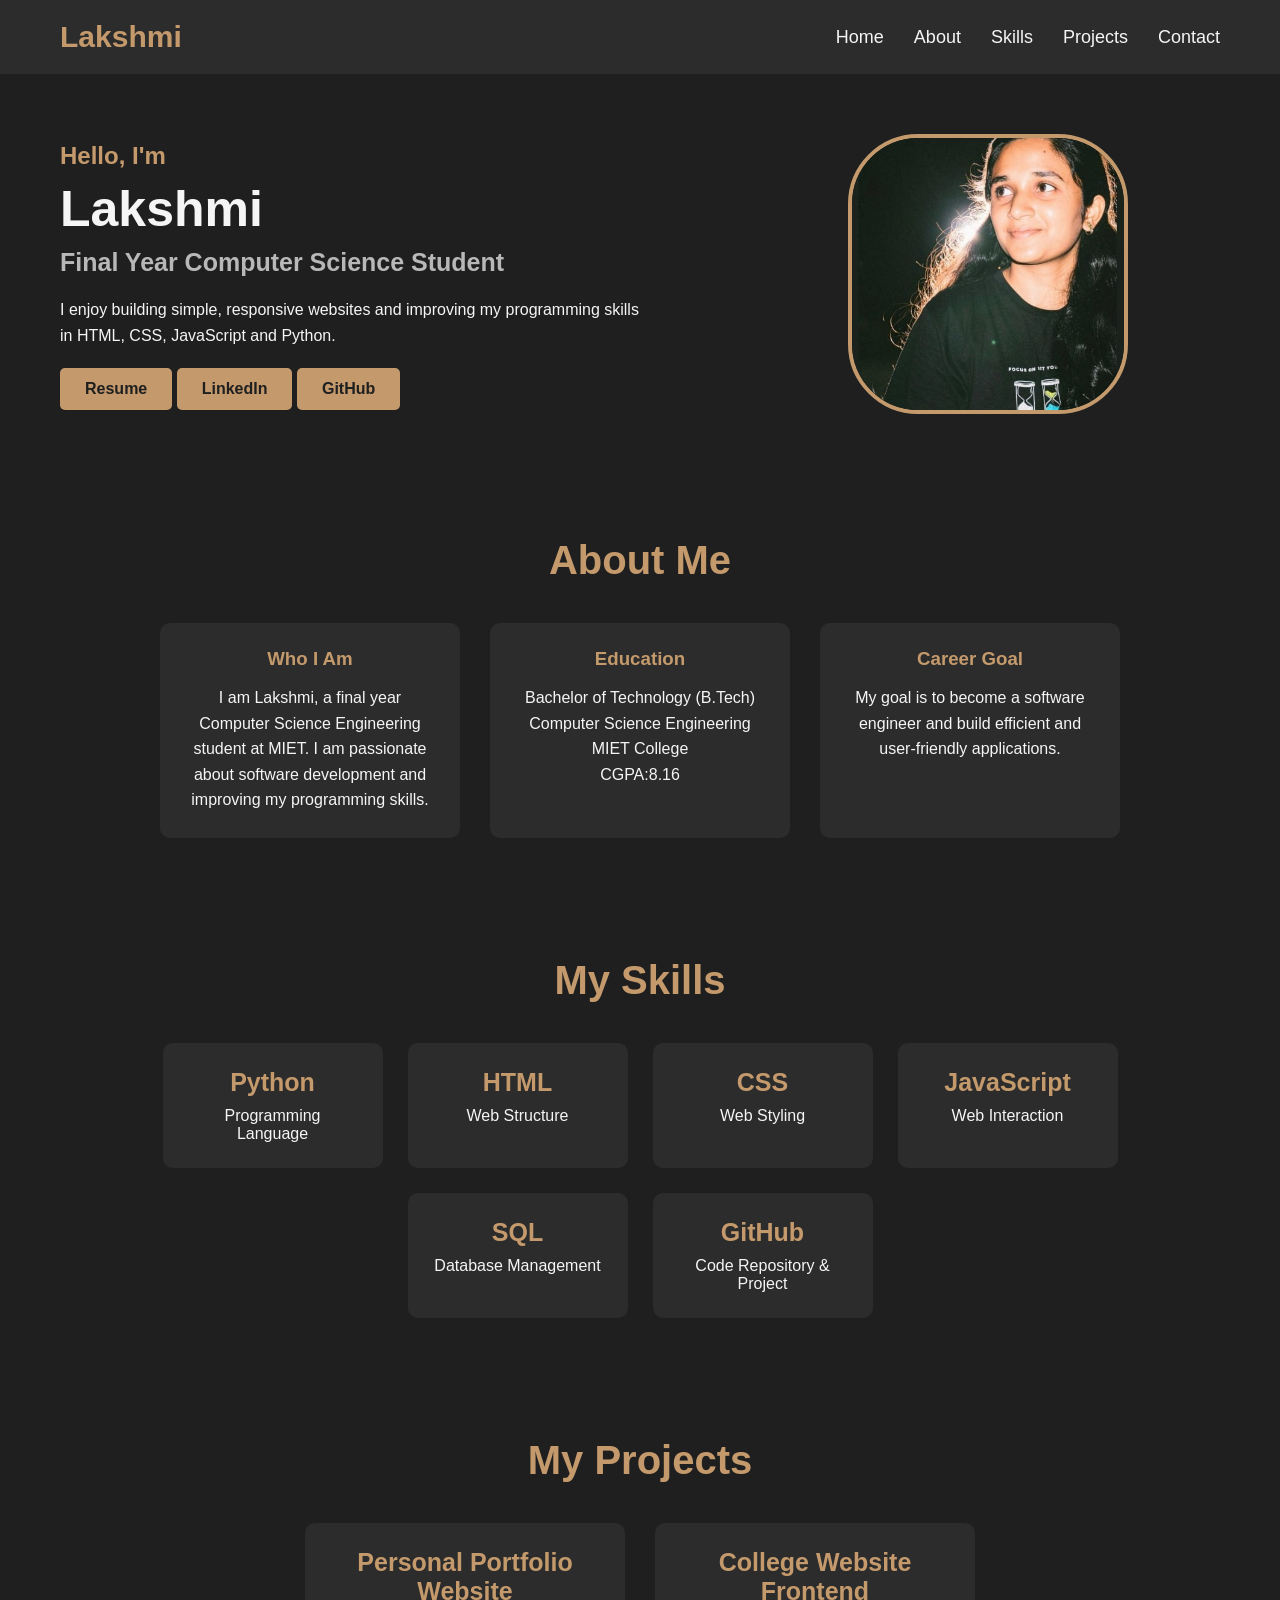
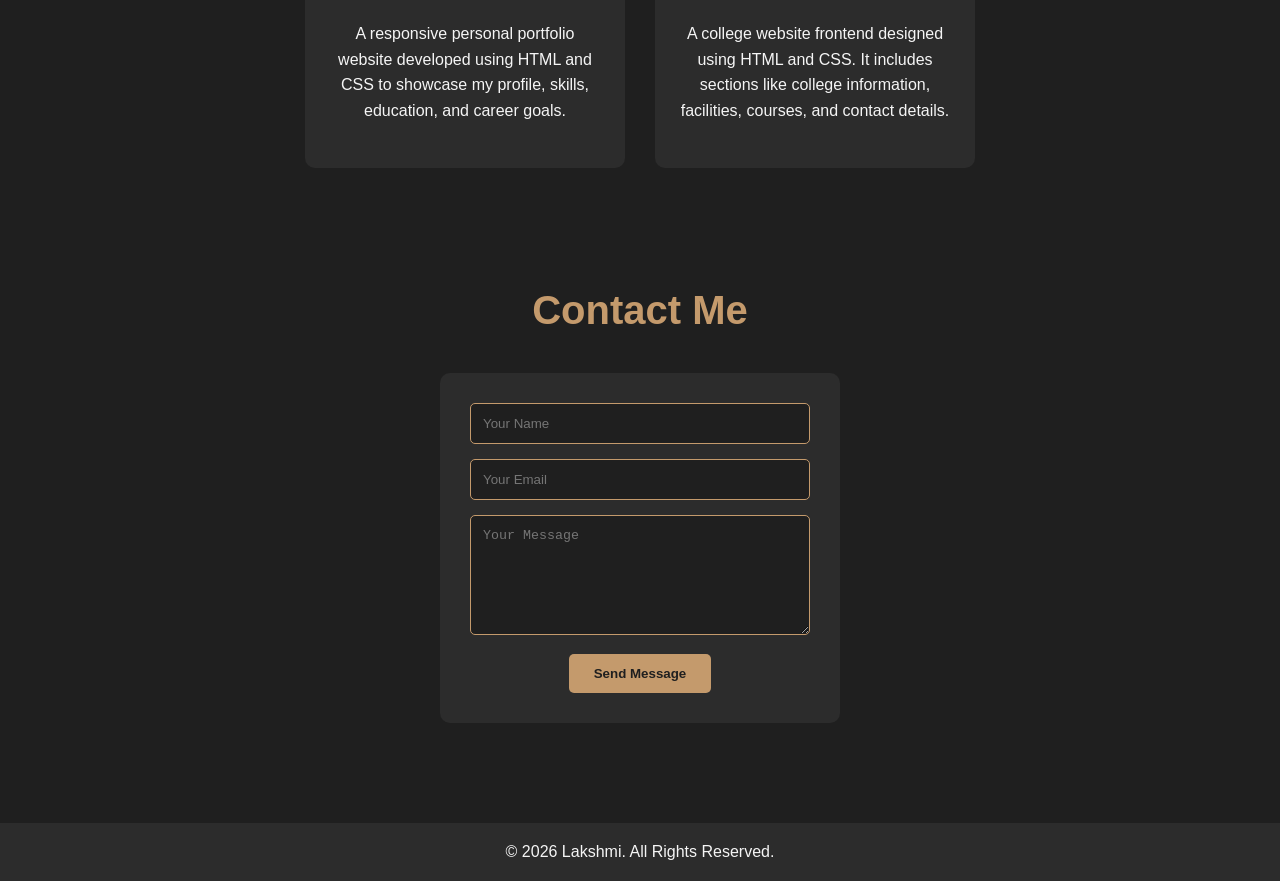
<file: index.html>
<!DOCTYPE html>
<html lang="en">
<head>
    <meta charset="UTF-8">
    <meta name="viewport" content="width=device-width, initial-scale=1.0">
    <title>My Portfolio</title>

    <!-- Link CSS -->
    <link rel="stylesheet" href="style.css">
</head>

<body>
    <header>
        <nav>
            <h2 class="logo">Lakshmi</h2>
            <ul>
                <li><a href="#home">Home</a></li>
                <li><a href="#about">About</a></li>
                <li><a href="#skills">Skills</a></li>
                <li><a href="#projects">Projects</a></li>
                <li><a href="#contact">Contact</a></li>
            </ul>
        </nav>
    </header>
    <section id="home" class="hero">
        <div class="hero-text">
            <h3>Hello, I'm</h3>
            <h1>Lakshmi</h1>
            <h2>Final Year Computer Science Student</h2>
            <p>
                I enjoy building simple, responsive websites and improving my
                programming skills in HTML, CSS, JavaScript and Python.
            </p>
            <a href="Lakshmi resume.docx" class="btn" download>Resume</a>
                <a href="https://www.linkedin.com/in/lakshmi-busi-928234311/" class="btn">
                    LinkedIn
                </a>
                <a href="https://github.com/busilakshmi657-gif" class="btn">
                    GitHub
                </a>
        </div>
        <div class="hero-image">
            <img src="lucky.jpeg" alt="Profile Photo">
        </div>
    </section>
    <section id="about" class="about">
        <h2>About Me</h2>
        <div class="about-container">
            <div class="about-card">
                <h3>Who I Am</h3>
                <p>
                    I am Lakshmi, a final year Computer Science Engineering
                    student at MIET. I am passionate about software development
                    and improving my programming skills.
                </p>
            </div>
                    <div class="about-card">

            <h3>Education</h3>

            <p>
                Bachelor of Technology (B.Tech)
                <br>
                Computer Science Engineering
                <br>
                MIET College
                <br>
                CGPA:8.16
            </p>

        </div>
            <div class="about-card">
                <h3>Career Goal</h3>
                <p>
                    My goal is to become a software engineer and build
                    efficient and user-friendly applications.
                </p>
            </div>
        </div>
    </section>
    <section id="skills" class="skills">
        <h2>My Skills</h2>
        <div class="skills-container">
            <div class="skill-card">
                <h3>Python</h3>
                <p>Programming Language</p>
            </div>
            <div class="skill-card">
                <h3>HTML</h3>
                <p>Web Structure</p>
            </div>
            <div class="skill-card">
                <h3>CSS</h3>
                <p>Web Styling</p>
            </div>
        <div class="skill-card">
            <h3>JavaScript</h3>
            <p>Web Interaction</p>
        </div>
        <div class="skill-card">
            <h3>SQL</h3>
            <p>Database Management</p>
        </div>
        <div class="skill-card">
            <h3>GitHub</h3>
            <p>Code Repository & Project</p>
        </div>
    </div>
</section>
<section id="projects" class="projects">
    <h2>My Projects</h2>
    <div class="projects-container">
        <!-- Project 1 -->
        <div class="project-card">
            <h3>Personal Portfolio Website</h3>
            <p>
                A responsive personal portfolio website developed using
                HTML and CSS to showcase my profile, skills, education,
                and career goals.
            </p>
            <!-- <a href="#" class="project-btn">
                View Project
            </a> -->
        </div>
        <!-- Project 2 -->
        <div class="project-card">
            <h3>College Website Frontend</h3>
            <p>
                A college website frontend designed using HTML and CSS.
                It includes sections like college information,
                facilities, courses, and contact details.
            </p>
            <!-- <a href="#" class="project-btn">
                View Project
            </a> -->
        </div>
    </div>
</section>
<section id="contact" class="contact">


    <h2>Contact Me</h2>


    <div class="contact-form">


        <input type="text" placeholder="Your Name">


        <input type="email" placeholder="Your Email">


        <textarea placeholder="Your Message"></textarea>


        <button onclick="sendMessage()">
            Send Message
        </button>


    </div>


</section>
<footer>

    <p>
        © 2026 Lakshmi. All Rights Reserved.
    </p>

</footer>
    <!-- Link JavaScript -->
    <script src="script.js"></script>

</body>
</html>
</file>
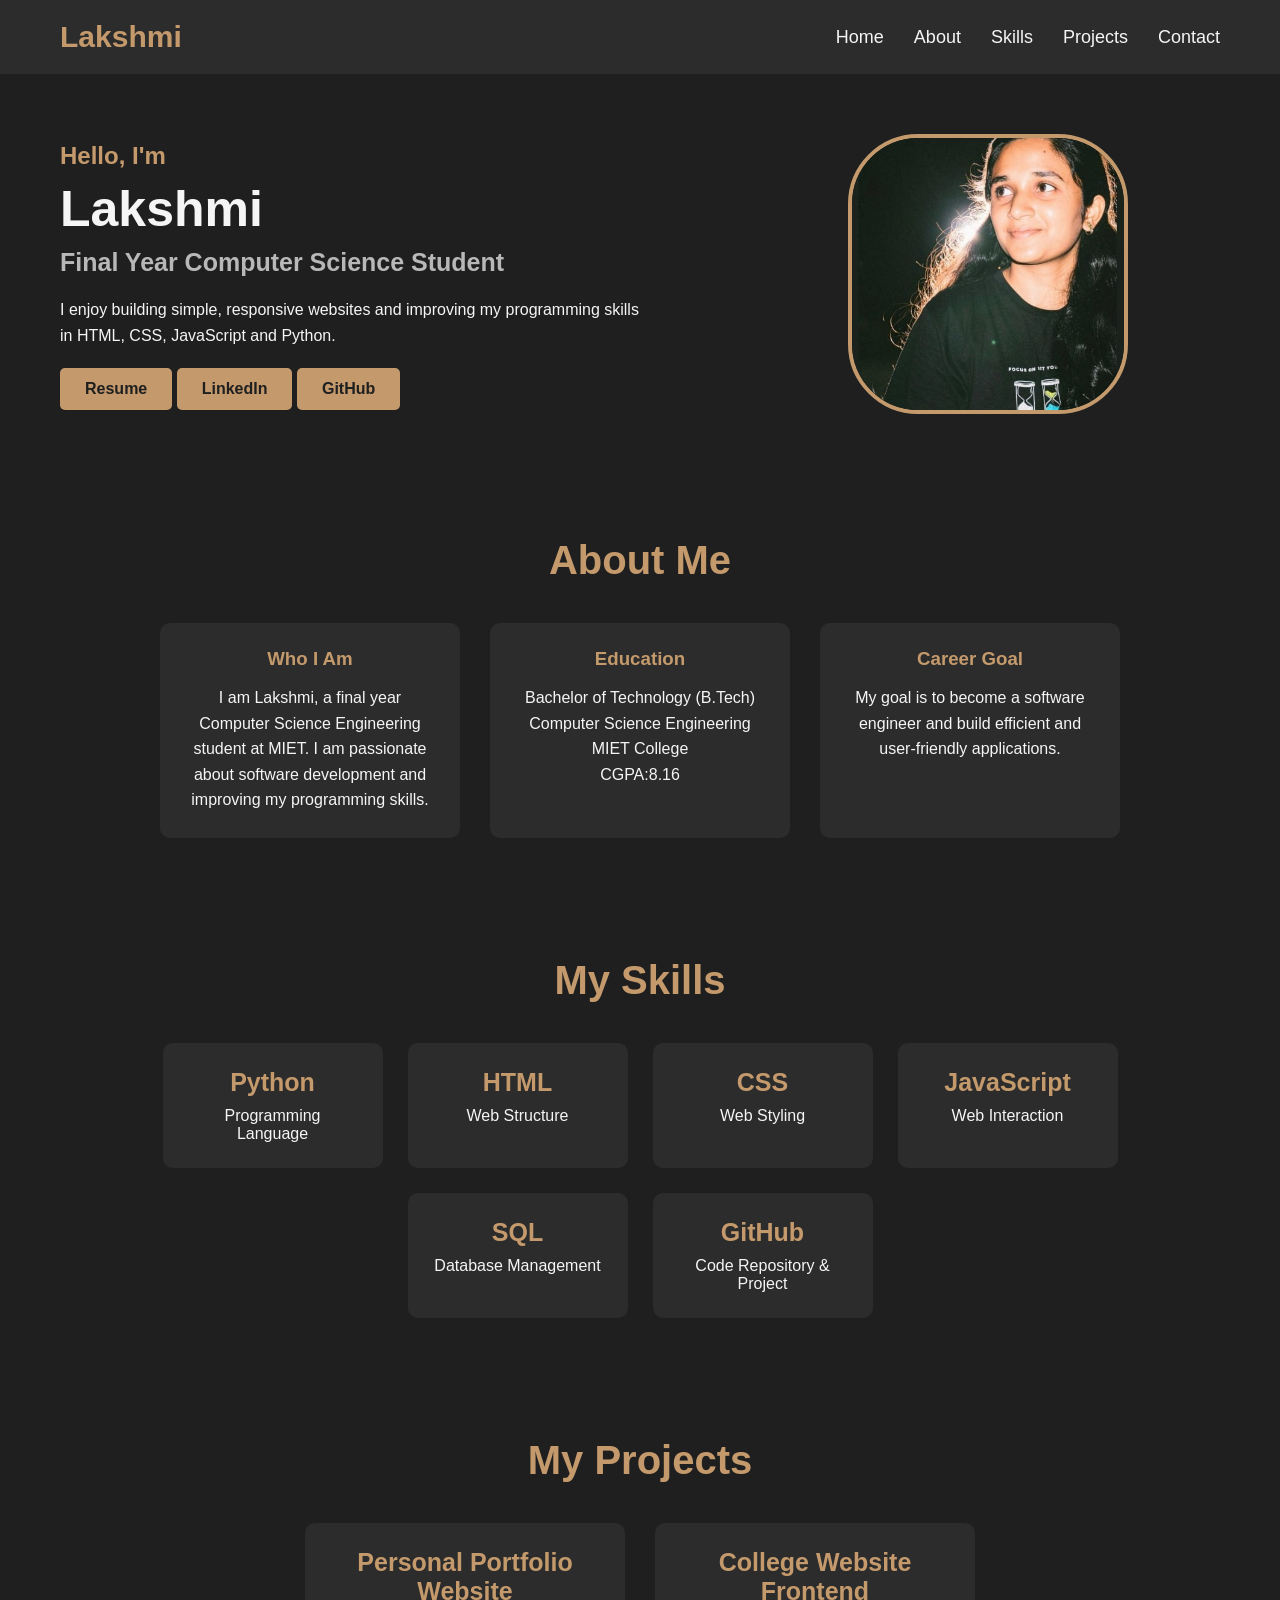
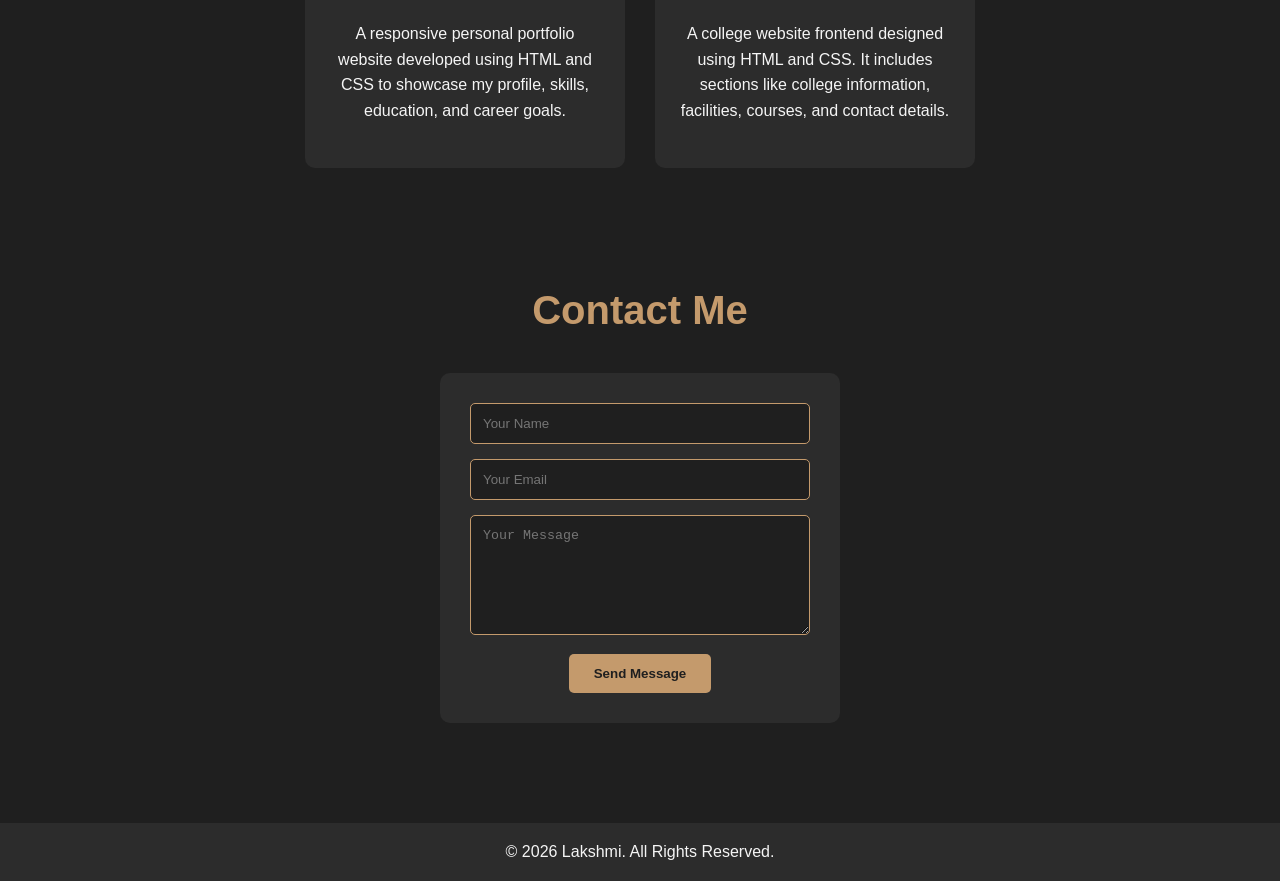
<file: portfolio.html>
<!DOCTYPE html>
<html lang="en">
<head>
    <meta charset="UTF-8">
    <meta name="viewport" content="width=device-width, initial-scale=1.0">
    <title>My Portfolio</title>

    <!-- Link CSS -->
    <link rel="stylesheet" href="p.css">
</head>

<body>
    <header>
        <nav>
            <h2 class="logo">Lakshmi</h2>
            <ul>
                <li><a href="#home">Home</a></li>
                <li><a href="#about">About</a></li>
                <li><a href="#skills">Skills</a></li>
                <li><a href="#projects">Projects</a></li>
                <li><a href="#contact">Contact</a></li>
            </ul>
        </nav>
    </header>
    <section id="home" class="hero">
        <div class="hero-text">
            <h3>Hello, I'm</h3>
            <h1>Lakshmi</h1>
            <h2>Final Year Computer Science Student</h2>
            <p>
                I enjoy building simple, responsive websites and improving my
                programming skills in HTML, CSS, JavaScript and Python.
            </p>
            <a href="Lakshmi resume.docx" class="btn" download>Resume</a>
                <a href="https://www.linkedin.com/in/lakshmi-busi-928234311/" class="btn">
                    LinkedIn
                </a>
                <a href="https://github.com/busilakshmi657-gif" class="btn">
                    GitHub
                </a>
        </div>
        <div class="hero-image">
            <img src="lucky.jpeg" alt="Profile Photo">
        </div>
    </section>
    <section id="about" class="about">
        <h2>About Me</h2>
        <div class="about-container">
            <div class="about-card">
                <h3>Who I Am</h3>
                <p>
                    I am Lakshmi, a final year Computer Science Engineering
                    student at MIET. I am passionate about software development
                    and improving my programming skills.
                </p>
            </div>
                    <div class="about-card">

            <h3>Education</h3>

            <p>
                Bachelor of Technology (B.Tech)
                <br>
                Computer Science Engineering
                <br>
                MIET College
                <br>
                CGPA:8.16
            </p>

        </div>
            <div class="about-card">
                <h3>Career Goal</h3>
                <p>
                    My goal is to become a software engineer and build
                    efficient and user-friendly applications.
                </p>
            </div>
        </div>
    </section>
    <section id="skills" class="skills">
        <h2>My Skills</h2>
        <div class="skills-container">
            <div class="skill-card">
                <h3>Python</h3>
                <p>Programming Language</p>
            </div>
            <div class="skill-card">
                <h3>HTML</h3>
                <p>Web Structure</p>
            </div>
            <div class="skill-card">
                <h3>CSS</h3>
                <p>Web Styling</p>
            </div>
        <div class="skill-card">
            <h3>JavaScript</h3>
            <p>Web Interaction</p>
        </div>
        <div class="skill-card">
            <h3>SQL</h3>
            <p>Database Management</p>
        </div>
        <div class="skill-card">
            <h3>GitHub</h3>
            <p>Code Repository & Project</p>
        </div>
    </div>
</section>
<section id="projects" class="projects">
    <h2>My Projects</h2>
    <div class="projects-container">
        <!-- Project 1 -->
        <div class="project-card">
            <h3>Personal Portfolio Website</h3>
            <p>
                A responsive personal portfolio website developed using
                HTML and CSS to showcase my profile, skills, education,
                and career goals.
            </p>
            <!-- <a href="#" class="project-btn">
                View Project
            </a> -->
        </div>
        <!-- Project 2 -->
        <div class="project-card">
            <h3>College Website Frontend</h3>
            <p>
                A college website frontend designed using HTML and CSS.
                It includes sections like college information,
                facilities, courses, and contact details.
            </p>
            <!-- <a href="#" class="project-btn">
                View Project
            </a> -->
        </div>
    </div>
</section>
<section id="contact" class="contact">


    <h2>Contact Me</h2>


    <div class="contact-form">


        <input type="text" placeholder="Your Name">


        <input type="email" placeholder="Your Email">


        <textarea placeholder="Your Message"></textarea>


        <button onclick="sendMessage()">
            Send Message
        </button>


    </div>


</section>
<footer>

    <p>
        © 2026 Lakshmi. All Rights Reserved.
    </p>

</footer>
    <!-- Link JavaScript -->
    <script src="pro.js"></script>

</body>
</html>
</file>
<file: style.css>
*{
    margin:0;
    padding:0;
    box-sizing:border-box;
}

/* Body Styling */

body{

    background:#1F1F1F;
    color:#F5F5F5;
    font-family:Arial, Helvetica, sans-serif;

}
/* Navigation */

header{
    width:100%;
    background:#2C2C2C;
}

nav{
    display:flex;
    justify-content:space-between;
    align-items:center;
    padding:20px 60px;
}

.logo{
    color:#C49A6C;
    font-size:30px;
}

nav ul{
    list-style:none;
    display:flex;
}

nav ul li{
    margin-left:30px;
}

nav ul li a{
    text-decoration:none;
    color:#F5F5F5;
    font-size:18px;
    transition:0.3s;
}

nav ul li a:hover{
    color:#C49A6C;
}
.hero{
    display:flex;
    align-items: center;
    justify-content: space-between;
    padding: 60px;
}
.hero-text{
    width:50%;
}
.hero-text h3{
    color:#C49A6C;
    font-size: 24px;
}
.hero-text h1{
    font-size: 50px;
    margin: 10px 0;
}
.hero-text h2{
    color: #b8b8b8;
    font-size: 25px;
}
.hero-text p{
    color: #F5F5F5;
    line-height: 1.6;
    margin: 20px 0;
}
.hero-image{
    width:40%;
    text-align: center;
}
.hero-image img{
    width: 280px;
    height: 280px;
    border-radius: 25%;
    object-fit: cover;
    border: 4px solid #C49A6C;
}
.btn{
    display:inline-block;
    background:#C49A6C;
    color:#1F1F1F;
    padding:12px 25px;
    text-decoration:none;
    border-radius:5px;
    font-weight:bold;
}
.btn:hover{
    background:#D8B487;
}
/* About Section */

.about{
    padding:60px;
    text-align:center;
}
.about h2{
    font-size:40px;
    color:#C49A6C;
    margin-bottom:40px;
}
.about-container{
    display:flex;
    justify-content:center;
    gap:30px;
}
.about-card{
    background:#2C2C2C;
    width:300px;
    padding:25px;
    border-radius:10px;
}
.about-card h3{
    color:#C49A6C;
    margin-bottom:15px;
}

.about-card p{
    color:#F5F5F5;
    line-height:1.6;
}
/* Skills Section */
.skills{
    padding:60px;
    text-align:center;
}
.skills h2{
    color:#C49A6C;
    font-size:40px;
    margin-bottom:40px;
}
.skills-container{
    display:flex;
    justify-content:center;
    flex-wrap:wrap;
    gap:25px;
}
.skill-card{
    background:#2C2C2C;
    width:220px;
    padding:25px;
    border-radius:10px;
}
.skill-card h3{
    color:#C49A6C;
    font-size:25px;
    margin-bottom:10px;
}

.skill-card p{
    color:#F5F5F5;
}
/* Projects Section */

.projects{

    padding:60px;

    text-align:center;

}


/* Projects Heading */
.projects h2{

    color:#C49A6C;

    font-size:40px;

    margin-bottom:40px;

}
/* Project Container */
.projects-container{

    display:flex;

    justify-content:center;

    gap:30px;

    flex-wrap:wrap;

}
/* Project Card */
.project-card{

    background:#2C2C2C;

    width:320px;

    padding:25px;

    border-radius:10px;

}
/* Project Title */
.project-card h3{

    color:#C49A6C;

    font-size:25px;

    margin-bottom:15px;

}
/* Project Description */
.project-card p{

    color:#F5F5F5;

    line-height:1.6;

    margin-bottom:20px;

}
/* Project Button */
.project-btn{

    display:inline-block;

    background:#C49A6C;

    color:#1F1F1F;

    text-decoration:none;

    padding:10px 20px;

    border-radius:5px;

    font-weight:bold;

}
/* Button Hover */
.project-btn:hover{
    background:#D8B487;
}
/* Contact Section */

.contact{

    padding:60px;

    text-align:center;

}


.contact h2{

    color:#C49A6C;

    font-size:40px;

    margin-bottom:40px;

}


.contact-form{

    background:#2C2C2C;

    width:400px;

    padding:30px;

    margin:auto;

    border-radius:10px;

}



.contact-form input,
.contact-form textarea{

    width:100%;

    padding:12px;

    margin-bottom:15px;

    background:#1F1F1F;

    color:white;

    border:1px solid #C49A6C;

    border-radius:5px;

}



.contact-form textarea{

    height:120px;

}



.contact-form button{

    background:#C49A6C;

    color:#1F1F1F;

    padding:12px 25px;

    border:none;

    border-radius:5px;

    font-weight:bold;

    cursor:pointer;

}
.contact-form button:hover{

    background:#D8B487;

}
/* Footer */

footer{

    background:#2C2C2C;

    text-align:center;

    padding:20px;

    color:#F5F5F5;

    margin-top:40px;

}
html{

    scroll-behavior:smooth;

}
/* Mobile Responsive */

@media(max-width:768px){


    nav{

        flex-direction:column;

        padding:20px;

    }


    nav ul{

        margin-top:20px;

        flex-direction:column;

        text-align:center;

    }


    nav ul li{

        margin:10px;

    }



    .hero{

        flex-direction:column;

        text-align:center;

    }


    .hero-text{

        width:100%;

    }


    .hero-image{

        width:100%;

        margin-top:30px;

    }



    .about-container,
    .skills-container,
    .projects-container{

        flex-direction:column;

        align-items:center;

    }



    .contact-form{

        width:90%;

    }

}
</file>
<file: p.css>
*{
    margin:0;
    padding:0;
    box-sizing:border-box;
}

/* Body Styling */

body{

    background:#1F1F1F;
    color:#F5F5F5;
    font-family:Arial, Helvetica, sans-serif;

}
/* Navigation */

header{
    width:100%;
    background:#2C2C2C;
}

nav{
    display:flex;
    justify-content:space-between;
    align-items:center;
    padding:20px 60px;
}

.logo{
    color:#C49A6C;
    font-size:30px;
}

nav ul{
    list-style:none;
    display:flex;
}

nav ul li{
    margin-left:30px;
}

nav ul li a{
    text-decoration:none;
    color:#F5F5F5;
    font-size:18px;
    transition:0.3s;
}

nav ul li a:hover{
    color:#C49A6C;
}
.hero{
    display:flex;
    align-items: center;
    justify-content: space-between;
    padding: 60px;
}
.hero-text{
    width:50%;
}
.hero-text h3{
    color:#C49A6C;
    font-size: 24px;
}
.hero-text h1{
    font-size: 50px;
    margin: 10px 0;
}
.hero-text h2{
    color: #b8b8b8;
    font-size: 25px;
}
.hero-text p{
    color: #F5F5F5;
    line-height: 1.6;
    margin: 20px 0;
}
.hero-image{
    width:40%;
    text-align: center;
}
.hero-image img{
    width: 280px;
    height: 280px;
    border-radius: 25%;
    object-fit: cover;
    border: 4px solid #C49A6C;
}
.btn{
    display:inline-block;
    background:#C49A6C;
    color:#1F1F1F;
    padding:12px 25px;
    text-decoration:none;
    border-radius:5px;
    font-weight:bold;
}
.btn:hover{
    background:#D8B487;
}
/* About Section */

.about{
    padding:60px;
    text-align:center;
}
.about h2{
    font-size:40px;
    color:#C49A6C;
    margin-bottom:40px;
}
.about-container{
    display:flex;
    justify-content:center;
    gap:30px;
}
.about-card{
    background:#2C2C2C;
    width:300px;
    padding:25px;
    border-radius:10px;
}
.about-card h3{
    color:#C49A6C;
    margin-bottom:15px;
}

.about-card p{
    color:#F5F5F5;
    line-height:1.6;
}
/* Skills Section */
.skills{
    padding:60px;
    text-align:center;
}
.skills h2{
    color:#C49A6C;
    font-size:40px;
    margin-bottom:40px;
}
.skills-container{
    display:flex;
    justify-content:center;
    flex-wrap:wrap;
    gap:25px;
}
.skill-card{
    background:#2C2C2C;
    width:220px;
    padding:25px;
    border-radius:10px;
}
.skill-card h3{
    color:#C49A6C;
    font-size:25px;
    margin-bottom:10px;
}

.skill-card p{
    color:#F5F5F5;
}
/* Projects Section */

.projects{

    padding:60px;

    text-align:center;

}


/* Projects Heading */
.projects h2{

    color:#C49A6C;

    font-size:40px;

    margin-bottom:40px;

}
/* Project Container */
.projects-container{

    display:flex;

    justify-content:center;

    gap:30px;

    flex-wrap:wrap;

}
/* Project Card */
.project-card{

    background:#2C2C2C;

    width:320px;

    padding:25px;

    border-radius:10px;

}
/* Project Title */
.project-card h3{

    color:#C49A6C;

    font-size:25px;

    margin-bottom:15px;

}
/* Project Description */
.project-card p{

    color:#F5F5F5;

    line-height:1.6;

    margin-bottom:20px;

}
/* Project Button */
.project-btn{

    display:inline-block;

    background:#C49A6C;

    color:#1F1F1F;

    text-decoration:none;

    padding:10px 20px;

    border-radius:5px;

    font-weight:bold;

}
/* Button Hover */
.project-btn:hover{
    background:#D8B487;
}
/* Contact Section */

.contact{

    padding:60px;

    text-align:center;

}


.contact h2{

    color:#C49A6C;

    font-size:40px;

    margin-bottom:40px;

}


.contact-form{

    background:#2C2C2C;

    width:400px;

    padding:30px;

    margin:auto;

    border-radius:10px;

}



.contact-form input,
.contact-form textarea{

    width:100%;

    padding:12px;

    margin-bottom:15px;

    background:#1F1F1F;

    color:white;

    border:1px solid #C49A6C;

    border-radius:5px;

}



.contact-form textarea{

    height:120px;

}



.contact-form button{

    background:#C49A6C;

    color:#1F1F1F;

    padding:12px 25px;

    border:none;

    border-radius:5px;

    font-weight:bold;

    cursor:pointer;

}
.contact-form button:hover{

    background:#D8B487;

}
/* Footer */

footer{

    background:#2C2C2C;

    text-align:center;

    padding:20px;

    color:#F5F5F5;

    margin-top:40px;

}
html{

    scroll-behavior:smooth;

}
/* Mobile Responsive */

@media(max-width:768px){


    nav{

        flex-direction:column;

        padding:20px;

    }


    nav ul{

        margin-top:20px;

        flex-direction:column;

        text-align:center;

    }


    nav ul li{

        margin:10px;

    }



    .hero{

        flex-direction:column;

        text-align:center;

    }


    .hero-text{

        width:100%;

    }


    .hero-image{

        width:100%;

        margin-top:30px;

    }



    .about-container,
    .skills-container,
    .projects-container{

        flex-direction:column;

        align-items:center;

    }



    .contact-form{

        width:90%;

    }

}
</file>
